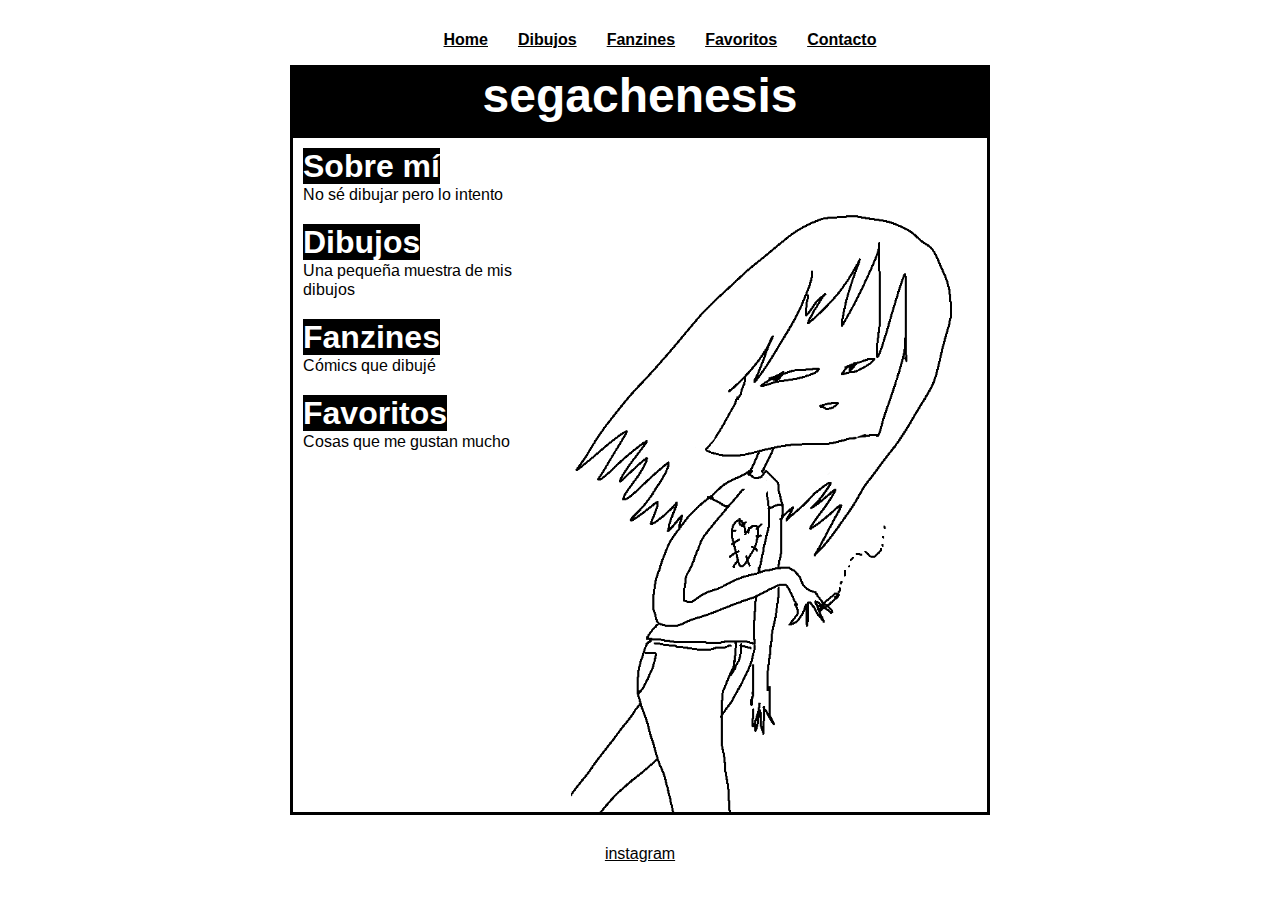
<file: index.html>
<!DOCTYPE html>
<html lang="en">
  <head>
    <meta charset="UTF-8" />
    <meta http-equiv="X-UA-Compatible" content="IE=edge" />
    <meta name="viewport" content="width=device-width, initial-scale=1" />
    <meta
      name="description"
      content="segachenesis es una artista under de la que nadie escuchó hablar y este es su sitio web LLAME YA!!!!!!!!!!"
    />
    <meta
      name="keywords"
      content="SEGACHENESIS, FANZINES, COMICS, DIBUJOS, UNDER"
    />
    <link
      href="https://cdn.jsdelivr.net/npm/bootstrap@5.3.0-alpha1/dist/css/bootstrap.min.css"
      rel="stylesheet"
      integrity="sha384-GLhlTQ8iRABdZLl6O3oVMWSktQOp6b7In1Zl3/Jr59b6EGGoI1aFkw7cmDA6j6gD"
      crossorigin="anonymous"
    />
    <link rel="stylesheet" href="./css/style.css" />
    <link rel="preconnect" href="https://fonts.googleapis.com" />
    <link rel="preconnect" href="https://fonts.gstatic.com" crossorigin />
    <link
      href="https://fonts.googleapis.com/css2?family=Arimo&family=Inter:wght@700&display=swap"
      rel="stylesheet"
    />
    <link
      rel="icon"
      type="image/x-icon"
      href="./assets/img/icons8-star-filled-16.png"
    />

    <title>segachenesis</title>
  </head>
  <body>
    <header>
      <nav>
        <ul class="navitems">
          <li>
            <a href="index.html">Home</a>
          </li>
          <li>
            <a href="./views/dibujos.html">Dibujos</a>
          </li>
          <li>
            <a href="./views/fanzines.html">Fanzines</a>
          </li>
          <li>
            <a href="./views/favs.html">Favoritos</a>
          </li>
          <li>
            <a href="./views/contacto.html">Contacto</a>
          </li>
        </ul>
      </nav>
    </header>

    <main>
      <div class="text_index">
        <h1 class="text_index_title">segachenesis</h1>
        <div class="info">
          <div>
            <h2><span>Sobre mí</span></h2>
            <p><span>No sé dibujar pero lo intento</span></p>
          </div>
          <div>
            <h2><span>Dibujos</span></h2>
            <p><span>Una pequeña muestra de mis dibujos</span></p>
          </div>
          <div>
            <h2><span>Fanzines</span></h2>
            <p><span>Cómics que dibujé</span></p>
          </div>
          <div>
            <h2><span>Favoritos</span></h2>
            <p><span>Cosas que me gustan mucho</span></p>
          </div>
        </div>
        <img
          class="img_index"
          src="./assets/img/dibujo.png"
          alt="Dibujo de chica caminando y fumando"
        />
      </div>
    </main>

    <footer>
      <a href="https://www.instagram.com/segachenesis/">instagram</a>
    </footer>
    <script
      src="https://cdn.jsdelivr.net/npm/bootstrap@5.3.0-alpha1/dist/js/bootstrap.bundle.min.js"
      integrity="sha384-w76AqPfDkMBDXo30jS1Sgez6pr3x5MlQ1ZAGC+nuZB+EYdgRZgiwxhTBTkF7CXvN"
      crossorigin="anonymous"
    ></script>
  </body>
</html>
</file>
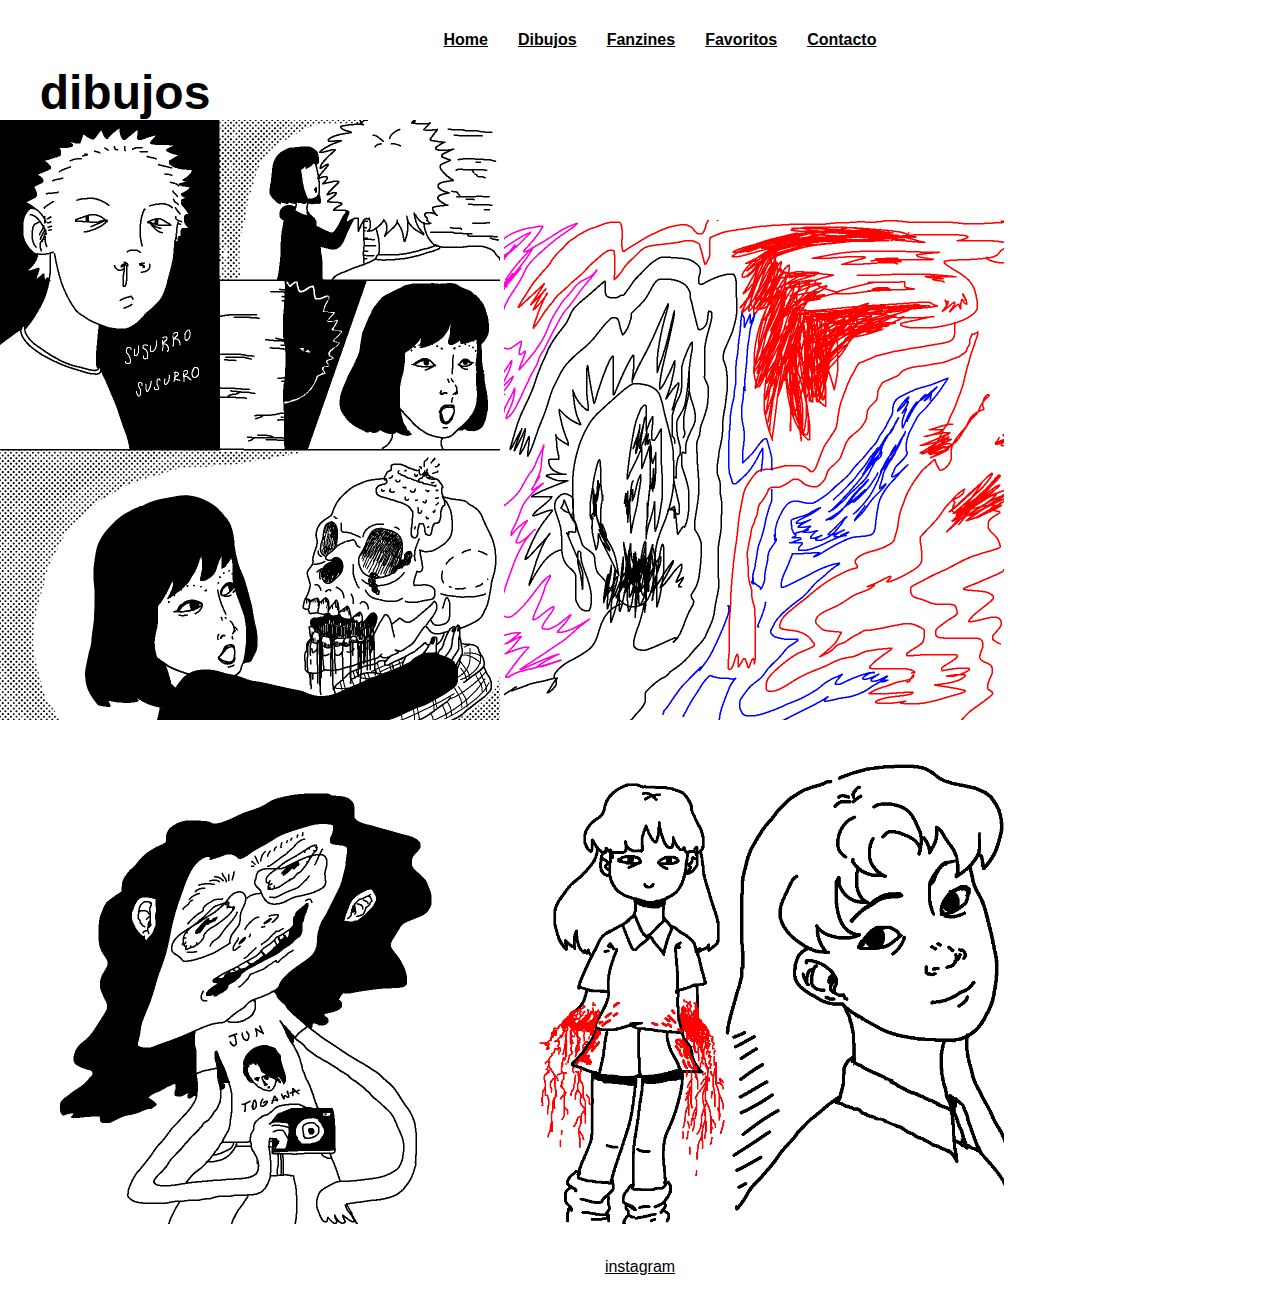
<file: views/dibujos.html>
<!DOCTYPE html>
<html lang="en">
  <head>
    <meta charset="UTF-8" />
    <meta http-equiv="X-UA-Compatible" content="IE=edge" />
    <meta name="viewport" content="width=device-width, initial-scale=1" />
    <meta name="description" content="Muestra de dibujos de segachenesis" />
    <title>Dibujos</title>
    <link
      href="https://cdn.jsdelivr.net/npm/bootstrap@5.3.0-alpha1/dist/css/bootstrap.min.css"
      rel="stylesheet"
      integrity="sha384-GLhlTQ8iRABdZLl6O3oVMWSktQOp6b7In1Zl3/Jr59b6EGGoI1aFkw7cmDA6j6gD"
      crossorigin="anonymous"
    />
    <link rel="stylesheet" href="../css/style.css" />
    <link rel="preconnect" href="https://fonts.googleapis.com" />
    <link rel="preconnect" href="https://fonts.gstatic.com" crossorigin />
    <link
      href="https://fonts.googleapis.com/css2?family=Arimo&family=Inter:wght@700&display=swap"
      rel="stylesheet"
    />
    <link
      rel="icon"
      type="image/x-icon"
      href="./assets/img/icons8-star-filled-16.png"
    />
  </head>
  <body>
    <header>
      <nav>
        <ul class="navitems">
          <li>
            <a href="../index.html">Home</a>
          </li>
          <li>
            <a href="./dibujos.html">Dibujos</a>
          </li>
          <li>
            <a href="./fanzines.html">Fanzines</a>
          </li>
          <li>
            <a href="./favs.html">Favoritos</a>
          </li>
          <li>
            <a href="./contacto.html">Contacto</a>
          </li>
        </ul>
      </nav>
    </header>

    <div class="container_fluid">
      <div class="row justify-content-around">
        <h1 class="col-sm-4 col-md-4 text-center">dibujos</h1>
      </div>
      <div class="row justify-content-center">
        <img
          class="col-sm-6 col-md-6"
          src="../assets/img/jalowin.png"
          alt="Chico espiando a chica abrazando una calavera"
        />
        <img
          class="col-sm-6 col-md-6"
          src="../assets/img/nopuedo.png"
          alt="Personas mal dibujadas de distintos colores"
        />
        <div class="row justify-content-center">
          <img
            class="col-sm-6 col-md-6"
            src="../assets/img/retratodistorsionado.png"
            alt="Retrato distorsionado en el espejo"
          />
          <img
            class="col-sm-6 col-md-6"
            src="../assets/img/spookyseason.png"
            alt="Chica sin brazos"
          />
        </div>
      </div>
    </div>

    <footer>
      <a href="https://www.instagram.com/segachenesis/">instagram</a>
    </footer>

    <script
      src="https://cdn.jsdelivr.net/npm/bootstrap@5.3.0-alpha1/dist/js/bootstrap.bundle.min.js"
      integrity="sha384-w76AqPfDkMBDXo30jS1Sgez6pr3x5MlQ1ZAGC+nuZB+EYdgRZgiwxhTBTkF7CXvN"
      crossorigin="anonymous"
    ></script>
  </body>
</html>
</file>
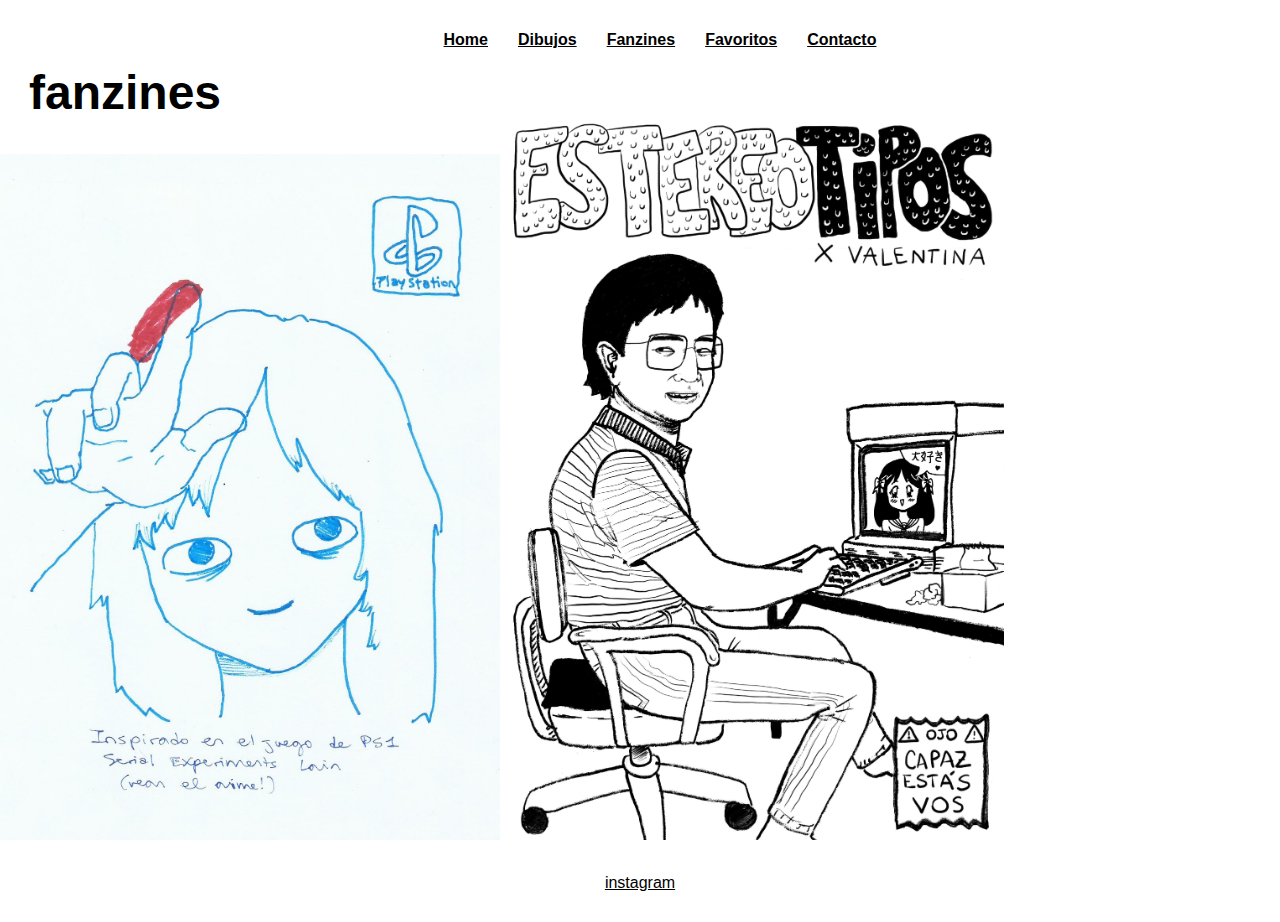
<file: views/fanzines.html>
<!DOCTYPE html>
<html lang="en">
  <head>
    <meta charset="UTF-8" />
    <meta http-equiv="X-UA-Compatible" content="IE=edge" />
    <meta name="viewport" content="width=device-width, initial-scale=1" />
    <meta name="description" content="Fanzines realizados por segachenesis" />
    <link
      href="https://cdn.jsdelivr.net/npm/bootstrap@5.3.0-alpha1/dist/css/bootstrap.min.css"
      rel="stylesheet"
      integrity="sha384-GLhlTQ8iRABdZLl6O3oVMWSktQOp6b7In1Zl3/Jr59b6EGGoI1aFkw7cmDA6j6gD"
      crossorigin="anonymous"
    />
    <link rel="stylesheet" href="../css/style.css" />
    <link rel="preconnect" href="https://fonts.googleapis.com" />
    <link rel="preconnect" href="https://fonts.gstatic.com" crossorigin />
    <link
      href="https://fonts.googleapis.com/css2?family=Arimo&family=Inter:wght@700&display=swap"
      rel="stylesheet"
    />
    <link
      rel="icon"
      type="image/x-icon"
      href="./assets/img/icons8-star-filled-16.png"
    />
    <title>Fanzines</title>
  </head>
  <body>
    <header>
      <nav>
        <ul class="navitems">
          <li>
            <a href="../index.html">Home</a>
          </li>
          <li>
            <a href="./dibujos.html">Dibujos</a>
          </li>
          <li>
            <a href="./fanzines.html">Fanzines</a>
          </li>
          <li>
            <a href="./favs.html">Favoritos</a>
          </li>
          <li>
            <a href="./contacto.html">Contacto</a>
          </li>
        </ul>
      </nav>
    </header>

    <div class="container_fluid">
      <div class="row justify-content-around">
        <h1 class="col-md-4">fanzines</h1>
      </div>
      <div class="row justify-content-center">
        <img
          class="col-md-6"
          src="../assets/img/fanzine1.jpg"
          alt="Tapa de mi primer fanzine"
        />
        <img
          class="col-md-6"
          src="../assets/img/estereotipos.jpg"
          alt="Tapa de mi fanzine Estereotipos"
        />
      </div>
    </div>

    <footer>
      <a href="https://www.instagram.com/segachenesis/">instagram</a>
    </footer>
    <script
      src="https://cdn.jsdelivr.net/npm/bootstrap@5.3.0-alpha1/dist/js/bootstrap.bundle.min.js"
      integrity="sha384-w76AqPfDkMBDXo30jS1Sgez6pr3x5MlQ1ZAGC+nuZB+EYdgRZgiwxhTBTkF7CXvN"
      crossorigin="anonymous"
    ></script>
  </body>
</html>
</file>
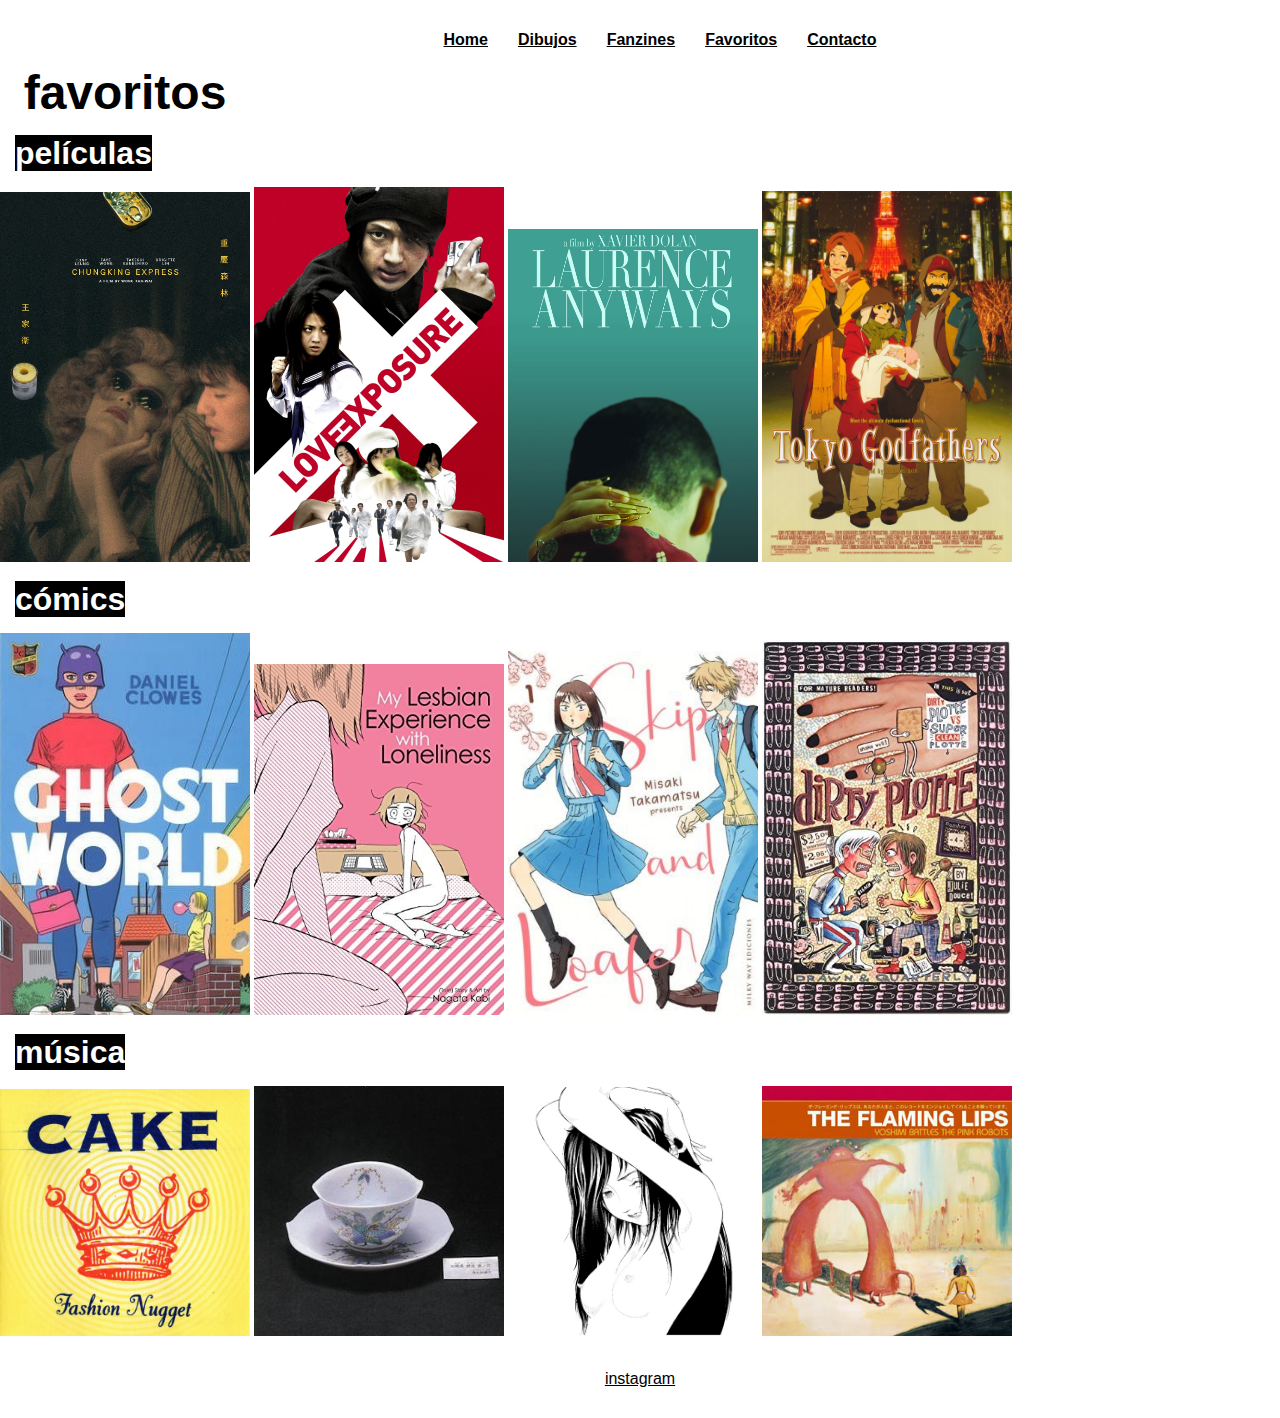
<file: views/favs.html>
<!DOCTYPE html>
<html lang="en">
  <head>
    <meta charset="UTF-8" />
    <meta http-equiv="X-UA-Compatible" content="IE=edge" />
    <meta name="viewport" content="width=device-width, initial-scale=1" />
    <meta name="description" content="Cómics, películas y música que le gusta a segachenesis">
    <link
      href="https://cdn.jsdelivr.net/npm/bootstrap@5.3.0-alpha1/dist/css/bootstrap.min.css"
      rel="stylesheet"
      integrity="sha384-GLhlTQ8iRABdZLl6O3oVMWSktQOp6b7In1Zl3/Jr59b6EGGoI1aFkw7cmDA6j6gD"
      crossorigin="anonymous"
    />
    <link rel="stylesheet" href="../css/style.css" />
    <link rel="preconnect" href="https://fonts.googleapis.com" />
    <link rel="preconnect" href="https://fonts.gstatic.com" crossorigin />
    <link
      href="https://fonts.googleapis.com/css2?family=Arimo&family=Inter:wght@700&display=swap"
      rel="stylesheet"
    />
    <link
      rel="icon"
      type="image/x-icon"
      href="./assets/img/icons8-star-filled-16.png"
    />
    <title>Favoritos</title>
  </head>
  <body>
    <header>
      <nav>
        <ul class="navitems">
          <li>
            <a href="../index.html">Home</a>
          </li>
          <li>
            <a href="./dibujos.html">Dibujos</a>
          </li>
          <li>
            <a href="./fanzines.html">Fanzines</a>
          </li>
          <li>
            <a href="./favs.html">Favoritos</a>
          </li>
          <li>
            <a href="./contacto.html">Contacto</a>
          </li>
        </ul>
      </nav>
    </header>
    <div class="container-fluid">
    <div class="row justify-content-around">
      <h1 class="col-sm-4 col-md-4">favoritos</h1>
    </div>
    <div class="row justify-content-center">
      <h2 class="col-sm-1 col-md-1"><span>películas</span></h2>
    </div>
    <div class="row justify-content-center">
        <img
          class="col-md-4"
          src="../assets/img/chungkingexpress.jpg"
          alt="Poster de la película Chungking Express de Wong kar Wai"
        />
        <img
          class="col-md-4"
          src="../assets/img/loveexposure.jpg"
          alt="Poster de la película Love Exposure de Sion Sono"
        />
        <img
          class="col-md-4"
          src="../assets/img/laurenceanyways.jpg"
          alt="Poster de la película Laurence Anyways de Xavier Dolan"
        />
        <img
          class="col-md-4"
          src="../assets/img/tokyogodfathers.jpg"
          alt="Poster de la película
        Tokyo Godfathers de Satoshi Kon"
        />
      </div>
    </div>

    <div class="row justify-content-center">
      <h2 class="col-sm-1 col-md-1"><span>cómics</span></h2>
    </div>
      <div class="row justify-content-center">
        <img
          class="col-md-4"
          src="../assets/img/ghostworld.jpg"
          alt="Tapa del cómic Ghost World de Daniel Clowes"
        />
        <img
          class="col-md-4"
          src="../assets/img/mylesbianexperiencewloneliness.jpg"
          alt="Tapa del manga My Lesbian Experience with Loneliness de Nagata Kabi"
        />
        <img
          class="col-md-4"
          src="../assets/img/skiptoloafer.jpg"
          alt="Tapa del manga Skip to Loafer de Misaki Takamatsu"
        />
        <img
          class="col-md-4"
          src="../assets/img/dirtyplotte.jpg"
          alt="Tapa del cómic Dirty Plotte de Julie Deucet"
        />
      </div>

    <div class="row justify-content-center">
      <h2 class="col-sm-1 col-md-1"><span>música</span></h2>
    </div>
      <div class="row justify-content-center">
        <img
          class="col-md-4"
          src="../assets/img/fashionnugget.jpg"
          alt="Tapa del álbum Fashion Nugget de Cake"
        />
        <img
          class="col-md-4"
          src="../assets/img/kalksamenkurinohana.jpg"
          alt="Tapa del álbum Kalk Samen Kuri no Hana de Sheena Ringo"
        />
        <img
          class="col-md-4"
          src="../assets/img/midori.jpg"
          alt="Tapa del álbum Aratamemashite, hajimemashite, Midori desu de Midori"
        />
        <img
          class="col-md-4"
          src="../assets/img/YoshimiBattlesThePinkRobots.jpg"
          alt="Tapa del álbum Yoshimi Battles the Pink Robots de The Flaming Lips"
        />
      </div>
    </div>

    <footer>
      <a href="https://www.instagram.com/segachenesis/">instagram</a>
    </footer>
    <script
      src="https://cdn.jsdelivr.net/npm/bootstrap@5.3.0-alpha1/dist/js/bootstrap.bundle.min.js"
      integrity="sha384-w76AqPfDkMBDXo30jS1Sgez6pr3x5MlQ1ZAGC+nuZB+EYdgRZgiwxhTBTkF7CXvN"
      crossorigin="anonymous"
    ></script>
  </body>
</html>
</file>
<file: css/style.css>
*,
*::before,
*::after {
    box-sizing: border-box;
}

body,
h1,
h2,
h3,
h4,
p,
figure,
blockquote,
dl,
dd {
    margin: 0;
}

@font-face {
	font-family: 'WonderType';
	src: url('https://dl.dropboxusercontent.com/s/rb843g1ul51ikkg/wondertype-regular-webfont.woff') format('woff');
}

@font-face {
	font-family: 'ITCKabelStd-Demi';
	src: url('https://dl.dropboxusercontent.com/s/mtnux1kdzejkaoo/ITCKabelStd-Demi.woff') format('woff');
}

@font-face {
    font-family: 'Googi';
    src: url('https://dl.dropboxusercontent.com/s/u9bh5xzfvf6zea7/googi-webfont.woff');
}

@font-face {
    font-family: 'Redaction';
    src: url('https://dl.dropboxusercontent.com/s/noopbz2tn1x0s5a/Redaction_50-Bold.woff2');
}

header nav ul{
    font-family: 'Redaction', sans-serif;
    font-weight: 900;
    list-style-type: none;
    display: flex;
    flex-direction: row;
    justify-content: center;
}

header nav ul li a{
    color: black;
    padding: 15px;
}

div h1 {
    font-size: 3rem;
    display: flex;
    flex-direction: row;
    justify-content: center;
    font-family: 'WonderType', sans-serif;
    font-weight: bold;
}

div h2 {
    font-family: 'Redaction', sans-serif;
    font-size: 2rem;
    color: white;
}

div p {
    font-family: 'Arimo', sans-serif;
    background-color: white;
    color: black;
}

div h2 span {
    background-color: black;
}

nav {
    padding-top: 15px;
}

.text_index {
    display: grid;
    grid-template-columns: 2fr 3fr;
    grid-template-rows: 70px auto;
    grid-template-areas: 
    "title title"
    "info img"
    ;
    min-height: 750px;
    max-width: 700px;
    min-width: 600px;
    border: solid 3px;
    margin: 0 auto;
}

.text_index_title {
    color: white;
    grid-area: title;
    background-color: black;
}

.img_index {
    max-width: 100%;
    height: 100%;
    object-fit: cover;
    object-position: center;
    grid-area: img;
}

.info {
    grid-area: info;
}

.info div {
    padding: 10px;
}

@media (min-width: 576px) and (max-width: 767.98px){
    .col-md-6{
        display: flex;
        flex-wrap: wrap;
    }
}

@media (min-width: 300px) and (max-width: 991.98px) {
    .col-md-6{
        width: 100%;
    }
}

@media only screen and (max-width:475px){
    nav{
        padding: 0.5rem 2rem;
    }
    .navitems{
        flex-flow: column nowrap;
        display: flex;
        align-items: center;
    }
    .text_index{
        min-height: 750px;
        max-width: 300px;
        min-width: 350px;
    }
}

.col-md-4 {
    max-width: 250px;
}

.col-md-6 {
    max-width: 500px;
}

.col-md-1 {
    padding: 15px;
}

input[type=text], select, textarea {
    width: 100%; 
    padding: 12px;  
    border: 1px solid black; 
    box-sizing: border-box; 
    margin-top: 6px; 
    margin-bottom: 16px; 
    resize: vertical;
}

label {
    font-family: 'Redaction', sans-serif;
}

footer a {
    font-family: 'ITCKabelStd-Demi', sans-serif;
    color: black;
    display: flex;
    flex-direction: row;
    justify-content: center;
    margin: 30px;
}
</file>
